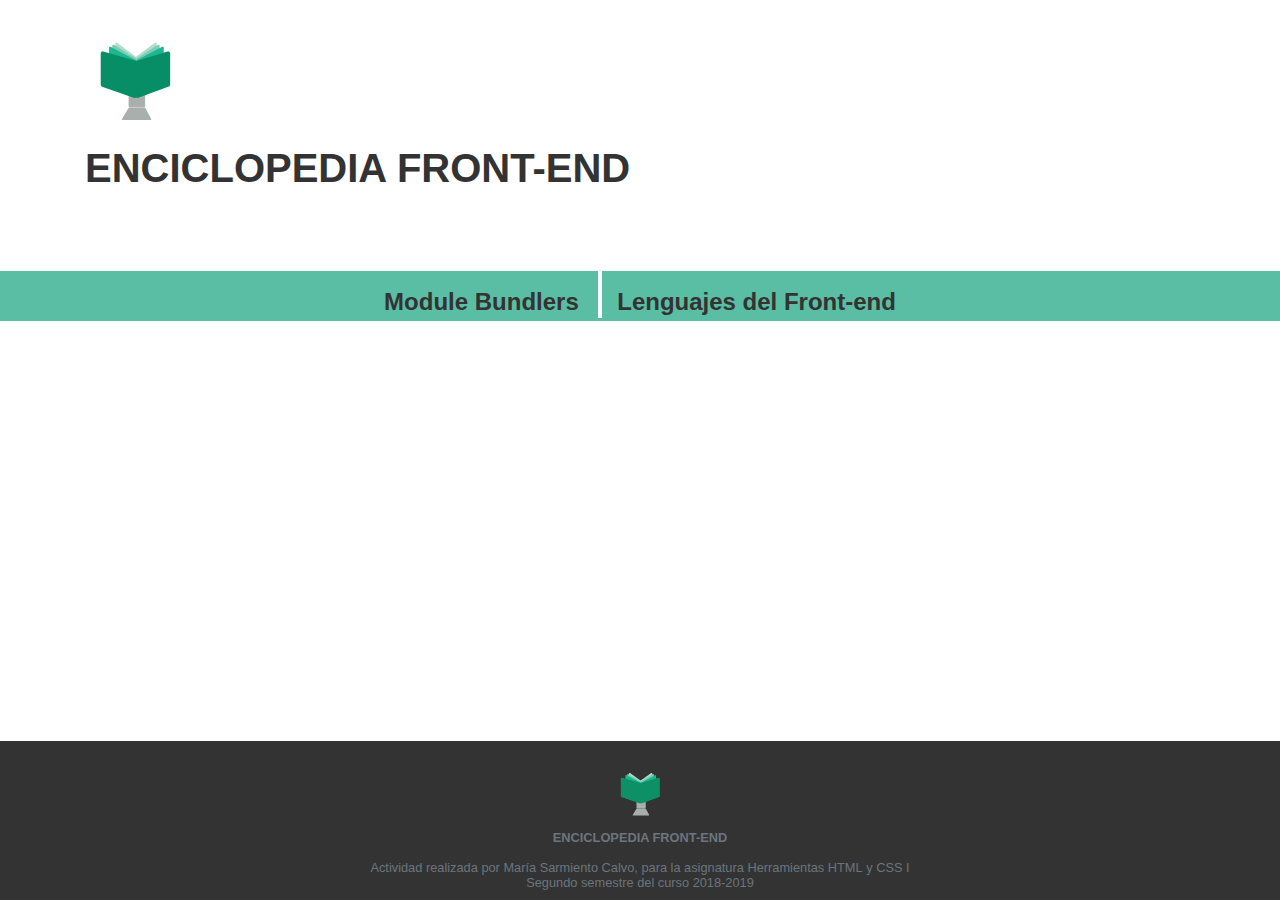
<file: index.html>
<!DOCTYPE html>
<html lang="es">
    <head>
        <title>Enciclopedia Front-End</title>
        <link rel="stylesheet" href="/style.e308ff8e.css">
        <script type="text/javascript" src="/ane2.e31bb0bc.js"></script>
        <link rel="apple-touch-icon" defer="" sizes="57x57" href="/apple-icon-57x57.e74c7d36.png">
        <link rel="apple-touch-icon" defer="" sizes="60x60" href="/apple-icon-60x60.1fe8aea1.png">
        <link rel="apple-touch-icon" defer="" sizes="72x72" href="/apple-icon-72x72.2a21f1a0.png">
        <link rel="apple-touch-icon" defer="" sizes="76x76" href="/apple-icon-76x76.eb9a5d22.png">
        <link rel="apple-touch-icon" defer="" sizes="114x114" href="/apple-icon-114x114.d1bde067.png">
        <link rel="apple-touch-icon" defer="" sizes="120x120" href="/apple-icon-120x120.6eb9aab0.png">
        <link rel="apple-touch-icon" defer="" sizes="144x144" href="/apple-icon-144x144.1402facc.png">
        <link rel="apple-touch-icon" defer="" sizes="152x152" href="/apple-icon-152x152.c8817259.png">
        <link rel="apple-touch-icon" defer="" sizes="180x180" href="/apple-icon-180x180.4ae5f755.png">
        <link rel="icon" type="image/png" defer="" sizes="192x192" href="/android-icon-192x192.7042f6b5.png">
        <link rel="icon" type="image/png" defer="" sizes="32x32" href="/favicon-32x32.f0ad3bea.png">
        <link rel="icon" type="image/png" defer="" sizes="96x96" href="/favicon-96x96.a07a0c67.png">
        <link rel="icon" type="image/png" defer="" sizes="16x16" href="/favicon-16x16.9a893991.png">
        <link rel="manifest" defer="" href="/images/favicons.ico/manifest.js">
        <meta name="msapplication-TileColor" content="#ffffff">
        <meta name="msapplication-TileImage" content="/ms-icon-144x144.556b8fff.png">
        <meta name="theme-color" content="#ffffff">
    <script src="/style.e308ff8e.js"></script><script src="/apple-icon-57x57.e74c7d36.js"></script><script src="/apple-icon-60x60.1fe8aea1.js"></script><script src="/apple-icon-72x72.2a21f1a0.js"></script><script src="/apple-icon-76x76.eb9a5d22.js"></script><script src="/apple-icon-114x114.d1bde067.js"></script><script src="/apple-icon-120x120.6eb9aab0.js"></script><script src="/apple-icon-144x144.1402facc.js"></script><script src="/apple-icon-152x152.c8817259.js"></script><script src="/apple-icon-180x180.4ae5f755.js"></script><script src="/android-icon-192x192.7042f6b5.js"></script><script src="/favicon-32x32.f0ad3bea.js"></script><script src="/favicon-96x96.a07a0c67.js"></script><script src="/favicon-16x16.9a893991.js"></script><script src="/ms-icon-144x144.556b8fff.js"></script></head>
    <body>
        <header>
            <div class="container">
                <!--<img class="logo" src="images/logo_enciclopedia-01.png" alt="Logotipo Enciclopedia Front-end" title="Logotipo Enciclopedia Front-end"/>-->
                <svg version="1.1" id="Layer_1" xmlns="http://www.w3.org/2000/svg" xmlns:xlink="http://www.w3.org/1999/xlink" x="0px" y="0px" width="100px" height="100px" viewBox="0 0 100 100" enable-background="new 0 0 100 100" xml:space="preserve">
                    <rect x="44.114" y="35.955" fill="#A8AFAC" stroke="#A8AFAC" stroke-linejoin="round" stroke-miterlimit="10" width="15.546" height="38.688"></rect>
                    <g>
                        <path fill="#AFDDCE" d="M49.973,57.982c-0.087,0-0.174-0.022-0.252-0.068l-18.76-10.925c-0.154-0.09-0.249-0.255-0.249-0.434
                            l0.111-34.912c0-0.188,0.106-0.36,0.274-0.444c0.071-0.037,0.149-0.054,0.226-0.054c0.104,0,0.208,0.032,0.294,0.096l18.649,13.594
                            c0.129,0.094,0.205,0.244,0.205,0.404v32.244c0,0.179-0.096,0.345-0.251,0.434C50.145,57.96,50.059,57.982,49.973,57.982z"></path>
                        <path fill="#AFDDCE" d="M31.324,11.645l18.649,13.594v32.244l-18.76-10.926L31.324,11.645 M31.324,10.645
                            c-0.154,0-0.309,0.036-0.452,0.108c-0.335,0.17-0.547,0.513-0.548,0.889l-0.111,34.912c-0.001,0.357,0.188,0.688,0.497,0.868
                            L49.47,58.347c0.155,0.091,0.329,0.136,0.503,0.136c0.172,0,0.344-0.044,0.498-0.133c0.311-0.179,0.502-0.509,0.502-0.867V25.239
                            c0-0.319-0.152-0.62-0.411-0.808L31.913,10.836C31.738,10.709,31.532,10.645,31.324,10.645L31.324,10.645z"></path>
                    </g>
                    <g>
                        <path fill="#AFDDCE" d="M51.963,57.982c-0.086,0-0.172-0.022-0.249-0.066c-0.155-0.089-0.251-0.255-0.251-0.434V25.239
                            c0-0.16,0.076-0.31,0.205-0.404L70.319,11.24c0.088-0.063,0.191-0.096,0.295-0.096c0.077,0,0.154,0.018,0.226,0.054
                            c0.168,0.084,0.273,0.256,0.274,0.444l0.106,34.912c0.001,0.178-0.094,0.344-0.248,0.434L52.215,57.914
                            C52.137,57.96,52.05,57.982,51.963,57.982z"></path>
                        <path fill="#AFDDCE" d="M70.614,11.645l0.106,34.912L51.963,57.482V25.239L70.614,11.645 M70.614,10.645
                            c-0.208,0-0.415,0.065-0.589,0.192L51.374,24.431c-0.259,0.188-0.411,0.489-0.411,0.808v32.244c0,0.358,0.191,0.688,0.502,0.867
                            c0.154,0.089,0.326,0.133,0.498,0.133c0.174,0,0.348-0.045,0.503-0.136l18.758-10.926c0.309-0.18,0.498-0.51,0.497-0.867
                            l-0.106-34.912c-0.001-0.376-0.213-0.719-0.548-0.889C70.924,10.68,70.769,10.645,70.614,10.645L70.614,10.645z"></path>
                    </g>
                    <g>
                        <path fill="#7CCBB4" d="M50.411,59.982c-0.075,0-0.151-0.017-0.221-0.052L27.981,49.007c-0.171-0.084-0.28-0.259-0.279-0.451
                            l0.133-34.914c0-0.181,0.099-0.347,0.257-0.435c0.076-0.042,0.16-0.063,0.243-0.063c0.091,0,0.182,0.025,0.262,0.074l22.076,13.594
                            c0.148,0.091,0.238,0.252,0.238,0.426v32.244c0,0.173-0.089,0.333-0.235,0.425C50.595,59.957,50.503,59.982,50.411,59.982z"></path>
                        <path fill="#7CCBB4" d="M28.335,13.645l22.076,13.594v32.244L28.202,48.559L28.335,13.645 M28.335,12.645
                            c-0.167,0-0.334,0.042-0.486,0.126c-0.316,0.176-0.513,0.509-0.514,0.87l-0.133,34.914c-0.001,0.383,0.215,0.732,0.559,0.901
                            L49.97,60.38c0.14,0.068,0.291,0.103,0.441,0.103c0.184,0,0.367-0.051,0.528-0.151c0.293-0.183,0.472-0.503,0.472-0.849V27.239
                            c0-0.347-0.18-0.669-0.476-0.852L28.859,12.793C28.699,12.694,28.517,12.645,28.335,12.645L28.335,12.645z"></path>
                    </g>
                    <g>
                        <path fill="#7CCBB4" d="M52.179,59.982c-0.091,0-0.182-0.024-0.262-0.074c-0.148-0.091-0.238-0.252-0.238-0.426V27.239
                            c0-0.171,0.088-0.331,0.232-0.422l21.408-13.594c0.081-0.052,0.174-0.078,0.268-0.078c0.082,0,0.165,0.021,0.24,0.062
                            c0.159,0.087,0.259,0.254,0.26,0.437l0.126,34.914c0.001,0.189-0.105,0.362-0.273,0.448L52.405,59.929
                            C52.334,59.965,52.256,59.982,52.179,59.982z"></path>
                        <path fill="#7CCBB4" d="M73.587,13.645l0.126,34.914L52.179,59.482V27.239L73.587,13.645 M73.587,12.645
                            c-0.187,0-0.373,0.052-0.536,0.156L51.643,26.395c-0.289,0.184-0.464,0.502-0.464,0.844v32.244c0,0.348,0.181,0.67,0.477,0.853
                            c0.16,0.098,0.342,0.147,0.523,0.147c0.155,0,0.31-0.036,0.452-0.108L74.165,49.45c0.337-0.171,0.549-0.517,0.548-0.895
                            l-0.126-34.914c-0.001-0.364-0.2-0.699-0.52-0.874C73.917,12.685,73.752,12.645,73.587,12.645L73.587,12.645z"></path>
                    </g>
                    <g>
                        <path fill="#1BB792" d="M50.411,61.982c-0.066,0-0.133-0.014-0.196-0.04L24.593,51.018c-0.185-0.079-0.305-0.261-0.304-0.461
                            l0.153-34.913c0.001-0.175,0.093-0.337,0.244-0.427c0.079-0.047,0.167-0.071,0.256-0.071c0.081,0,0.162,0.02,0.235,0.059
                            l25.469,13.593c0.163,0.087,0.265,0.256,0.265,0.441v32.244c0,0.168-0.084,0.324-0.225,0.417
                            C50.604,61.954,50.508,61.982,50.411,61.982z"></path>
                        <path fill="#1BB792" d="M24.942,15.646l25.469,13.593v32.244L24.79,50.558L24.942,15.646 M24.942,14.646
                            c-0.178,0-0.355,0.047-0.513,0.141c-0.301,0.18-0.486,0.504-0.487,0.854L23.79,50.554c-0.002,0.402,0.238,0.767,0.608,0.925
                            l25.621,10.924c0.126,0.054,0.26,0.08,0.393,0.08c0.193,0,0.385-0.056,0.552-0.166c0.279-0.185,0.448-0.498,0.448-0.834V29.239
                            c0-0.369-0.203-0.708-0.529-0.882L25.413,14.763C25.266,14.685,25.104,14.646,24.942,14.646L24.942,14.646z"></path>
                    </g>
                    <g>
                        <path fill="#1BB792" d="M52.179,61.982c-0.097,0-0.192-0.028-0.275-0.083c-0.141-0.093-0.225-0.249-0.225-0.417V29.239
                            c0-0.185,0.102-0.354,0.265-0.441l25.499-13.593c0.074-0.039,0.154-0.059,0.235-0.059c0.089,0,0.178,0.023,0.257,0.071
                            c0.15,0.09,0.242,0.252,0.243,0.427l0.152,34.913c0.001,0.201-0.119,0.383-0.304,0.461L52.375,61.942
                            C52.312,61.969,52.245,61.982,52.179,61.982z"></path>
                        <path fill="#1BB792" d="M77.678,15.646l0.152,34.913L52.179,61.482V29.239L77.678,15.646 M77.678,14.646
                            c-0.161,0-0.323,0.039-0.471,0.118L51.708,28.356c-0.325,0.174-0.529,0.513-0.529,0.882v32.244c0,0.336,0.169,0.649,0.448,0.834
                            c0.166,0.11,0.358,0.166,0.552,0.166c0.133,0,0.266-0.026,0.392-0.08l25.651-10.924c0.37-0.158,0.61-0.522,0.608-0.925
                            l-0.152-34.913c-0.002-0.351-0.187-0.674-0.487-0.854C78.033,14.693,77.855,14.646,77.678,14.646L77.678,14.646z"></path>
                    </g>
                    <g>
                        <path fill="#088E66" d="M49.973,64.989c-0.11,0-0.222-0.019-0.329-0.056L17.387,53.682c-0.401-0.141-0.67-0.519-0.67-0.944v-31.29
                            c0-0.314,0.148-0.61,0.399-0.799c0.175-0.132,0.387-0.201,0.601-0.201c0.093,0,0.187,0.013,0.278,0.04l32.257,9.333
                            c0.428,0.124,0.722,0.515,0.722,0.96v33.209c0,0.324-0.157,0.628-0.421,0.815C50.38,64.927,50.178,64.989,49.973,64.989z"></path>
                        <path fill="#088E66" d="M17.716,21.448l32.256,9.333v33.209L17.716,52.737V21.448 M17.716,19.448c-0.429,0-0.851,0.138-1.202,0.401
                            c-0.502,0.378-0.798,0.97-0.798,1.599v31.29c0,0.851,0.538,1.608,1.341,1.889l32.256,11.252c0.215,0.074,0.438,0.111,0.659,0.111
                            c0.409,0,0.815-0.126,1.158-0.369c0.528-0.375,0.842-0.983,0.842-1.631V30.78c0-0.891-0.589-1.674-1.444-1.921l-32.256-9.333
                            C18.089,19.474,17.902,19.448,17.716,19.448L17.716,19.448z"></path>
                    </g>
                    <g>
                        <path fill="#088E66" d="M52.673,64.989c-0.202,0-0.401-0.061-0.571-0.18c-0.269-0.187-0.429-0.493-0.429-0.82V30.78
                            c0-0.439,0.287-0.828,0.707-0.956l30.473-9.333c0.096-0.029,0.195-0.044,0.293-0.044c0.212,0,0.421,0.067,0.595,0.196
                            c0.255,0.189,0.405,0.487,0.405,0.804v31.29c0,0.419-0.261,0.793-0.653,0.938L53.02,64.928
                            C52.907,64.969,52.79,64.989,52.673,64.989z"></path>
                        <path fill="#088E66" d="M83.146,21.448v31.29L52.673,63.989V30.78L83.146,21.448 M83.146,19.448c-0.196,0-0.394,0.029-0.586,0.088
                            l-30.473,9.333c-0.84,0.257-1.414,1.033-1.414,1.912v33.209c0,0.654,0.32,1.267,0.856,1.641c0.34,0.237,0.74,0.359,1.144,0.359
                            c0.233,0,0.468-0.041,0.692-0.124l30.473-11.252c0.786-0.29,1.308-1.039,1.308-1.876v-31.29c0-0.634-0.301-1.231-0.811-1.608
                            C83.986,19.582,83.568,19.448,83.146,19.448L83.146,19.448z"></path>
                    </g>
                    <polygon fill="#A8AFAC" stroke="#A8AFAC" stroke-linejoin="round" stroke-miterlimit="10" points="65.922,87.5 37.245,87.5 
                        44.062,75.895 59.814,75.895 "></polygon>
                </svg>
                <h1>ENCICLOPEDIA FRONT-END</h1>
            </div>
        </header>
        <nav class="main_nav">
            <ul>
                <li><a href="/modules_bundlers.html">Module Bundlers</a></li>
                <li class="li_right"><a href="/fe_languages.html" onclick="alert('¿Qué lenguajes Front-End descubriremos?');">Lenguajes del Front-end</a></li>
            </ul>
        </nav>
        <main class="main">
            <section>

            </section>
        </main>
        <footer>
            <div class="container">
                <img class="logo" src="/logo_enciclopedia-01.3b870dcb.png" alt="Logotipo Enciclopedia Front-end" title="Logotipo Enciclopedia Front-end">
                <span><p>ENCICLOPEDIA FRONT-END</p></span>
                <p>Actividad realizada por Mar&iacute;a Sarmiento Calvo, para la asignatura Herramientas <abbr title="HyperText Markup Language" lang="en">HTML</abbr> y <abbr title="Cascading Style Sheets" lang="en">CSS</abbr> I</p>
                <p>Segundo semestre del curso 2018-2019</p>
            </div>
        </footer>
        
        
    </body>
</html>
</file>
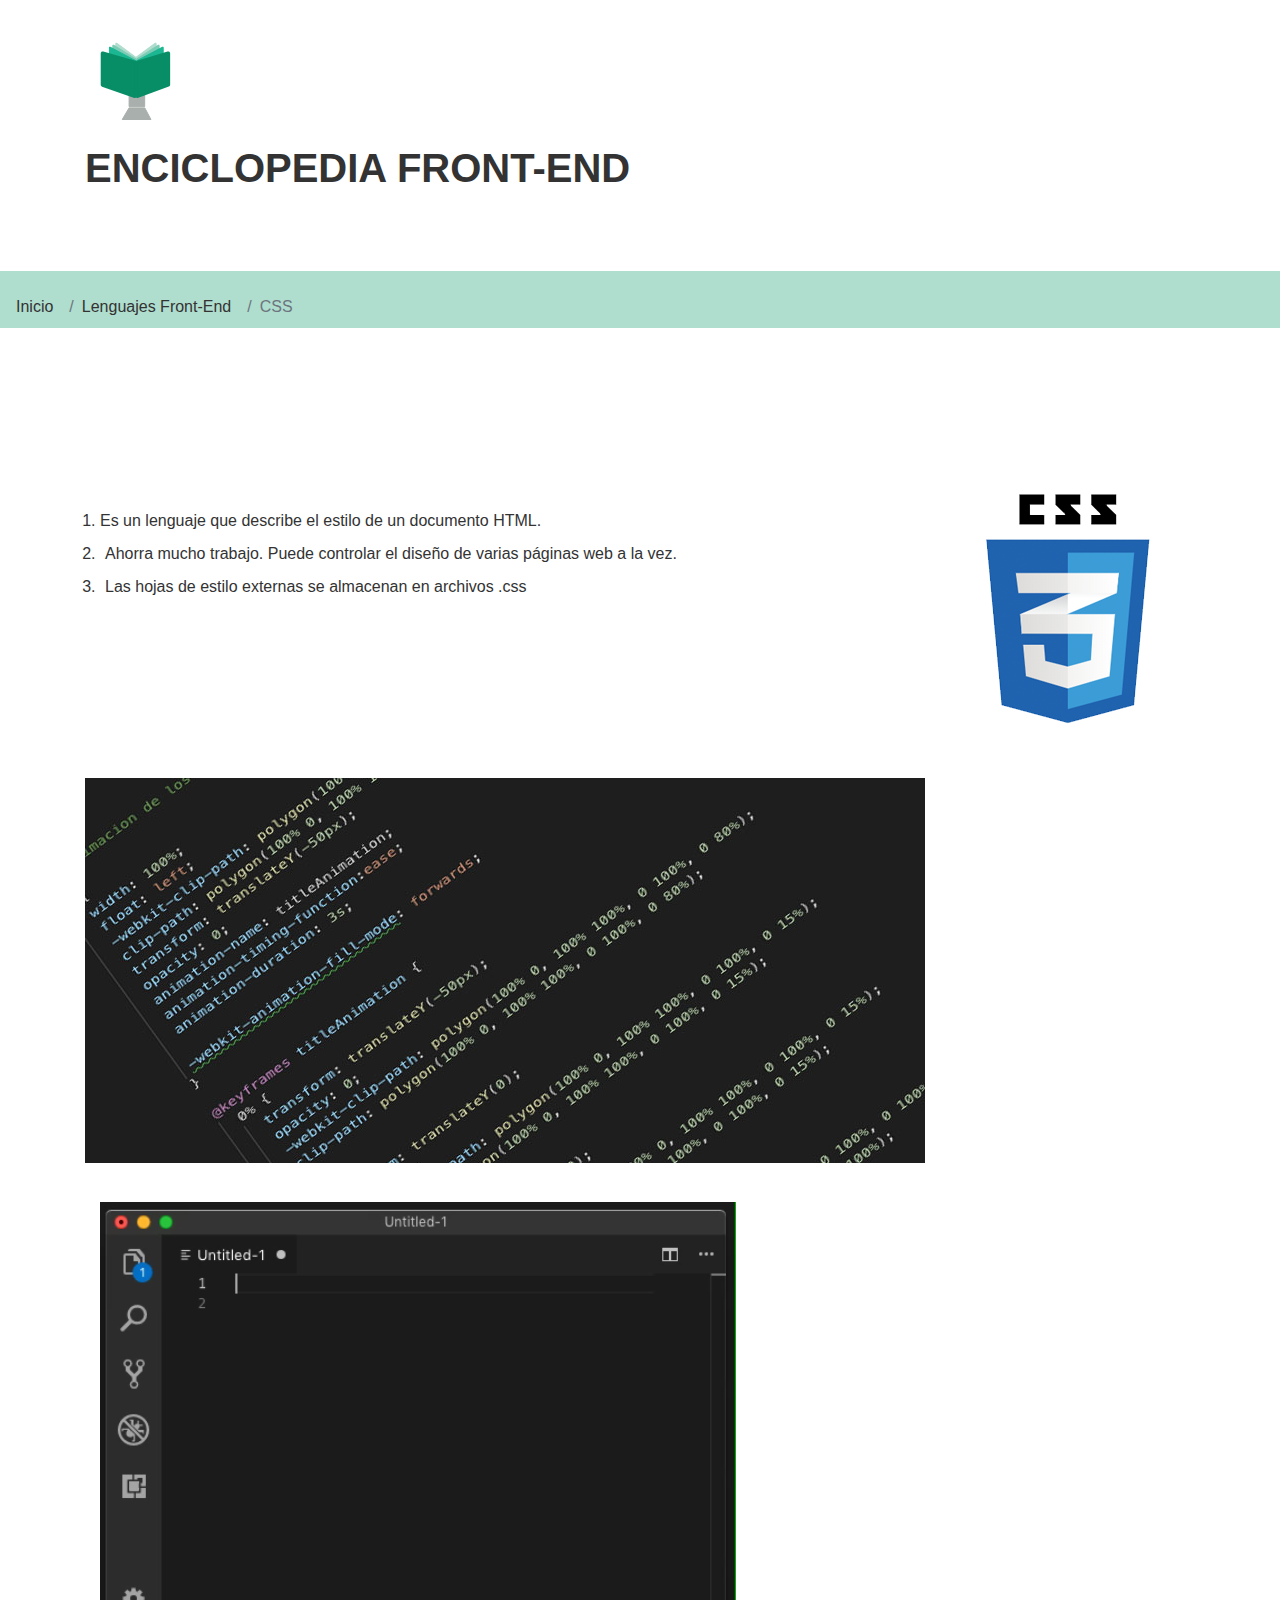
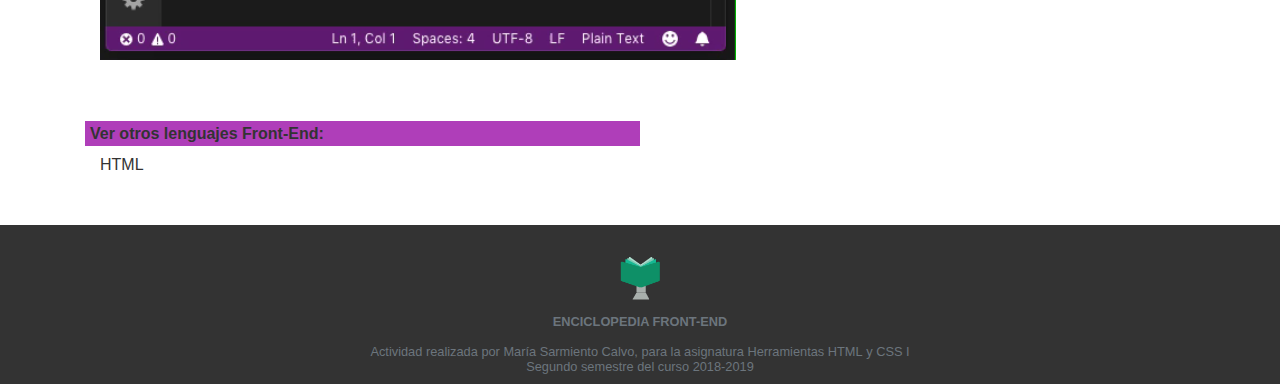
<file: cssFELanguage.html>
<!DOCTYPE html>
<html lang="es">
<head>
    <meta charset="UTF-8">
    <meta name="viewport" content="width=device-width, initial-scale=1.0">
    <meta http-equiv="X-UA-Compatible" content="ie=edge">
    <title>CSS Front-End Language</title>
    <link rel="stylesheet" href="/style.e308ff8e.css">
    <link rel="apple-touch-icon" sizes="57x57" href="/apple-icon-57x57.e74c7d36.png">
    <link rel="apple-touch-icon" sizes="60x60" href="/apple-icon-60x60.1fe8aea1.png">
    <link rel="apple-touch-icon" sizes="72x72" href="/apple-icon-72x72.2a21f1a0.png">
    <link rel="apple-touch-icon" sizes="76x76" href="/apple-icon-76x76.eb9a5d22.png">
    <link rel="apple-touch-icon" sizes="114x114" href="/apple-icon-114x114.d1bde067.png">
    <link rel="apple-touch-icon" sizes="120x120" href="/apple-icon-120x120.6eb9aab0.png">
    <link rel="apple-touch-icon" sizes="144x144" href="/apple-icon-144x144.1402facc.png">
    <link rel="apple-touch-icon" sizes="152x152" href="/apple-icon-152x152.c8817259.png">
    <link rel="apple-touch-icon" sizes="180x180" href="/apple-icon-180x180.4ae5f755.png">
    <link rel="icon" type="image/png" sizes="192x192" href="/android-icon-192x192.7042f6b5.png">
    <link rel="icon" type="image/png" sizes="32x32" href="/favicon-32x32.f0ad3bea.png">
    <link rel="icon" type="image/png" sizes="96x96" href="/favicon-96x96.a07a0c67.png">
    <link rel="icon" type="image/png" sizes="16x16" href="/favicon-16x16.9a893991.png">
    <link rel="manifest" href="/images/favicons.ico/manifest.js">
    <meta name="msapplication-TileColor" content="#ffffff">
    <meta name="msapplication-TileImage" content="/ms-icon-144x144.556b8fff.png">
    <meta name="theme-color" content="#ffffff">
<script src="/css_img.338ab8e2.js"></script><script src="/css_medium.61b93b82.js"></script><script src="/css_small.3ac26d25.js"></script></head>
<body>
    <header>
        <div class="container">
            <img class="logo" src="/logo_enciclopedia.50438dca.svg" alt="Logotipo Enciclopedia Front-end" title="Logotipo Enciclopedia Front-end">
            <h1>ENCICLOPEDIA FRONT-END</h1>
        </div>
    </header>
    <main class="main">
        <section>
            <nav aria-label="breadcrumb">
                <ol class="breadcrumb">
                    <li class="breadcrumb-item"><a href="/index.html">Inicio</a></li>
                    <li class="breadcrumb-item"><a href="/fe_languages.html">Lenguajes Front-End</a></li>
                    <li class="breadcrumb-item active" aria-current="page"><abbr title="Cascading Style Sheets">CSS</abbr></li>
                </ol>
            </nav>
        </section>
        <section class="fe_lang">
            <article>
                <div class="container">
                    <h2><abbr title="Cascading Style Sheets">CSS</abbr></h2>
                    <div class="container-details">
                        <div class="floatLeft">
                            <ol>
                                <li>Es un lenguaje que describe el estilo de un documento <abbr title="Hypertext Markup Language">HTML</abbr>.</li>
                                <li>Ahorra mucho trabajo. Puede controlar el diseño de varias p&aacute;ginas web a la vez.</li>
                                <li>Las hojas de estilo externas se almacenan en archivos .css</li>
                            </ol>
                        </div>
                        <div class="floatRight">
                            <img src="/css_img.338ab8e2.png" alt="logo CSS" title="logo CSS">
                        </div>
                    </div>
                </div>
            </article>
        </section>
        <section class="fe_lang">
            <article>
                <div class="container">
                    <div class="container-details">
                        <div>
                            <picture>
                                <source media="(min-width: 800px)" srcset="/css_medium.61b93b82.jpg">
                                <source media="(max-width: 600px)" srcset="/css_small.3ac26d25.jpg">
                                <img src="/css_small.3ac26d25.jpg" alt="parcel">
                            </picture>
                        </div>
                        <div class="floatLeft">
                            <video autoplay="" loop="" muted="">
                                <source src="/css_anim.857bcbb5.mov">
                            </video>
                        </div>
                    </div>
                </div>
            </article>
        </section>
        <section class="fe_lang">
            <article>
                <div class="container">
                    <div class="container-details">
                        <div class="others">
                            <h4>Ver otros lenguajes Front-End:</h4>
                            <ul>					 
                                <li><a href="/htmlFELanguage.html"><abbr title="Hypertext Markup Language">HTML</abbr></a></li>
                            </ul>
                        </div>
                    </div>
                </div>
            </article>
        </section>
    </main>
    <footer>
        <div class="container">
            <img class="logo" src="/logo_enciclopedia-01.3b870dcb.png" alt="Logotipo Enciclopedia Front-end" title="Logotipo Enciclopedia Front-end">
            <span><p>ENCICLOPEDIA FRONT-END</p></span>
            <p>Actividad realizada por Mar&iacute;a Sarmiento Calvo, para la asignatura Herramientas <abbr title="HyperText Markup Language" lang="en">HTML</abbr> y <abbr title="Cascading Style Sheets" lang="en">CSS</abbr> I</p>
            <p>Segundo semestre del curso 2018-2019</p>
        </div>
    </footer>
</body>
</html>
</file>
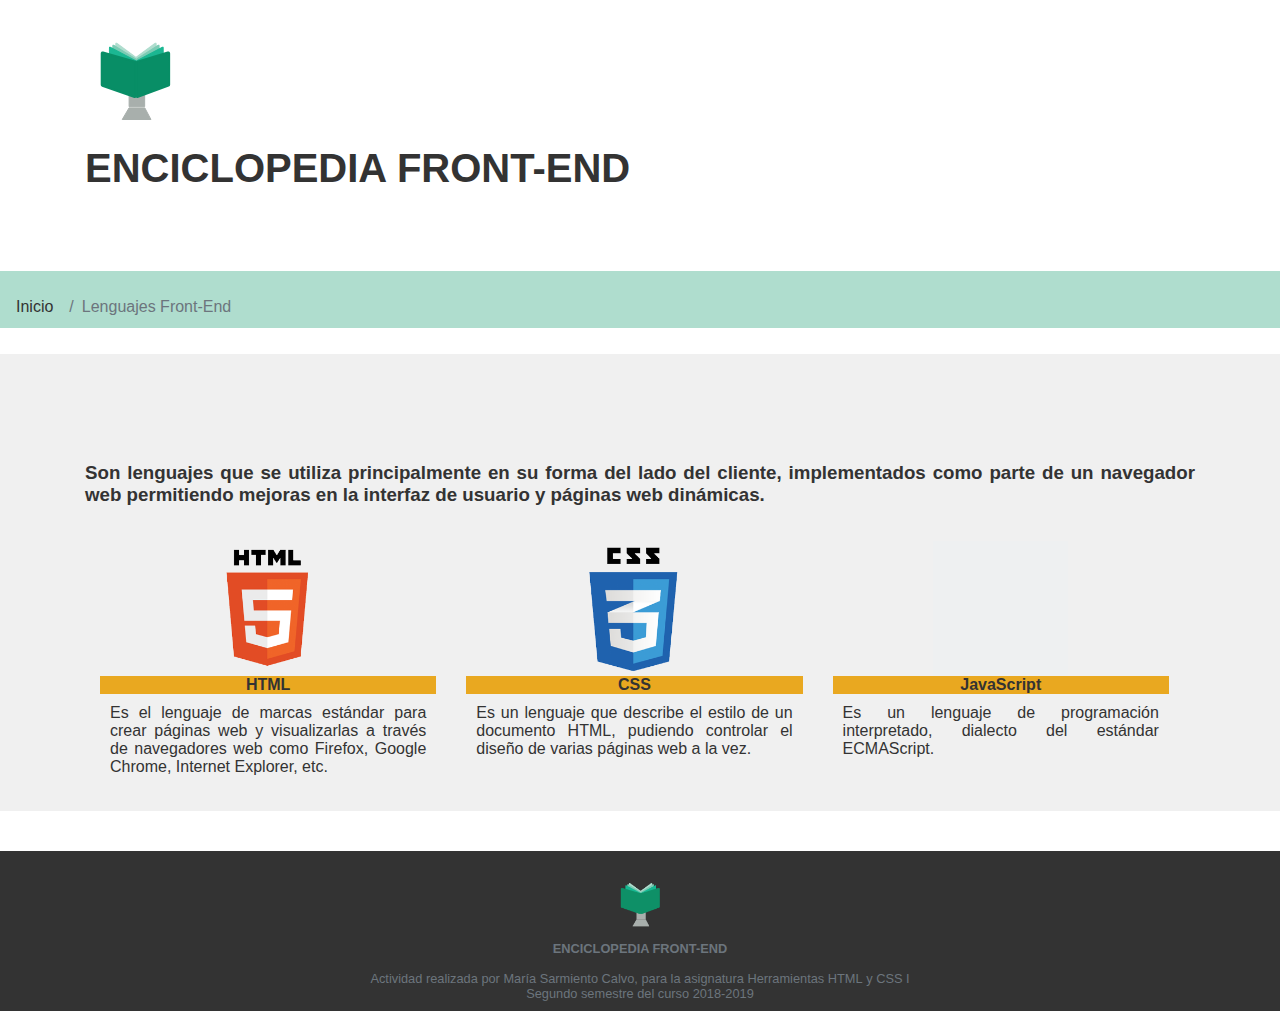
<file: fe_languages.html>
<!DOCTYPE html>
<html lang="es">
<head>
    <meta charset="UTF-8">
    <meta name="viewport" content="width=device-width, initial-scale=1.0">
    <meta http-equiv="X-UA-Compatible" content="ie=edge">
    <title>Front-end Languages</title>
    <link rel="stylesheet" href="/style.e308ff8e.css">
    <link rel="apple-touch-icon" sizes="57x57" href="/apple-icon-57x57.e74c7d36.png">
    <link rel="apple-touch-icon" sizes="60x60" href="/apple-icon-60x60.1fe8aea1.png">
    <link rel="apple-touch-icon" sizes="72x72" href="/apple-icon-72x72.2a21f1a0.png">
    <link rel="apple-touch-icon" sizes="76x76" href="/apple-icon-76x76.eb9a5d22.png">
    <link rel="apple-touch-icon" sizes="114x114" href="/apple-icon-114x114.d1bde067.png">
    <link rel="apple-touch-icon" sizes="120x120" href="/apple-icon-120x120.6eb9aab0.png">
    <link rel="apple-touch-icon" sizes="144x144" href="/apple-icon-144x144.1402facc.png">
    <link rel="apple-touch-icon" sizes="152x152" href="/apple-icon-152x152.c8817259.png">
    <link rel="apple-touch-icon" sizes="180x180" href="/apple-icon-180x180.4ae5f755.png">
    <link rel="icon" type="image/png" sizes="192x192" href="/android-icon-192x192.7042f6b5.png">
    <link rel="icon" type="image/png" sizes="32x32" href="/favicon-32x32.f0ad3bea.png">
    <link rel="icon" type="image/png" sizes="96x96" href="/favicon-96x96.a07a0c67.png">
    <link rel="icon" type="image/png" sizes="16x16" href="/favicon-16x16.9a893991.png">
    <link rel="manifest" href="/images/favicons.ico/manifest.js">
    <meta name="msapplication-TileColor" content="#ffffff">
    <meta name="msapplication-TileImage" content="/ms-icon-144x144.556b8fff.png">
    <meta name="theme-color" content="#ffffff">
<script src="/vacia_img.521be3f0.js"></script></head>
<body>
    <header>
        <div class="container">
            <img class="logo" src="/logo_enciclopedia.50438dca.svg" alt="Logotipo Enciclopedia Front-end" title="Logotipo Enciclopedia Front-end">
            <h1>ENCICLOPEDIA FRONT-END</h1>
        </div>
    </header>
    <main class="main">
        <section>
            <nav aria-label="breadcrumb">
                <ol class="breadcrumb">
                    <li class="breadcrumb-item"><a href="/index.html">Inicio</a></li>
                    <li class="breadcrumb-item active" aria-current="page">Lenguajes Front-End</li>
                </ol>
            </nav>
        </section>
        <section class="fe">
            <div class="container">
                <h2>Front-end Languages</h2>
                <h3>Son lenguajes que se utiliza principalmente en su forma del lado del cliente, implementados como parte de un navegador web permitiendo mejoras en la interfaz de usuario y p&aacute;ginas web din&aacute;micas.</h3>
                <div class="container-details">
                    <div class="floatLeft">
                        <a href="/htmlFELanguage.html"><img src="/html_img.2fe0a3a3.png" alt="imagen de código HTML" title="imagen de código HTML"></a>
                        <h4><a href="/htmlFELanguage.html">HTML</a></h4>
                        <p>Es el lenguaje de marcas est&aacute;ndar para crear p&aacute;ginas web y visualizarlas a través de navegadores web como Firefox, Google Chrome, Internet Explorer, etc.</p>
                    </div>
                    <div class="floatLeft">
                        <a href="/cssFELanguage.html"><img src="/css_img.338ab8e2.png" alt="imagen de código CSS" title="imagen de código CSS"></a>
                        <h4><a href="/cssFELanguage.html">CSS</a></h4>
                        <p>Es un lenguaje que describe el estilo de un documento <abbr title="Hypertext Markup Language">HTML</abbr>, pudiendo controlar el diseño de varias p&aacute;ginas web a la vez.</p>
                    </div>
                    <div class="floatLeft">
                        <img src="/vacia_img.521be3f0.jpg" alt="imagen de código CSS" title="imagen de código CSS">
                        <h4>JavaScript</h4>
                        <p>Es un lenguaje de programaci&oacute;n interpretado, dialecto del estándar ECMAScript.</p>
                    </div>
                    </div>
                </div>
            
        </section>
    </main>
    <footer>
        <div class="container">
            <img class="logo" src="/logo_enciclopedia-01.3b870dcb.png" alt="Logotipo Enciclopedia Front-end" title="Logotipo Enciclopedia Front-end">
            <span><p>ENCICLOPEDIA FRONT-END</p></span>
            <p>Actividad realizada por Mar&iacute;a Sarmiento Calvo, para la asignatura Herramientas <abbr title="HyperText Markup Language" lang="en">HTML</abbr> y <abbr title="Cascading Style Sheets" lang="en">CSS</abbr> I</p>
            <p>Segundo semestre del curso 2018-2019</p>
        </div>
    </footer>
</body>
</html>
</file>
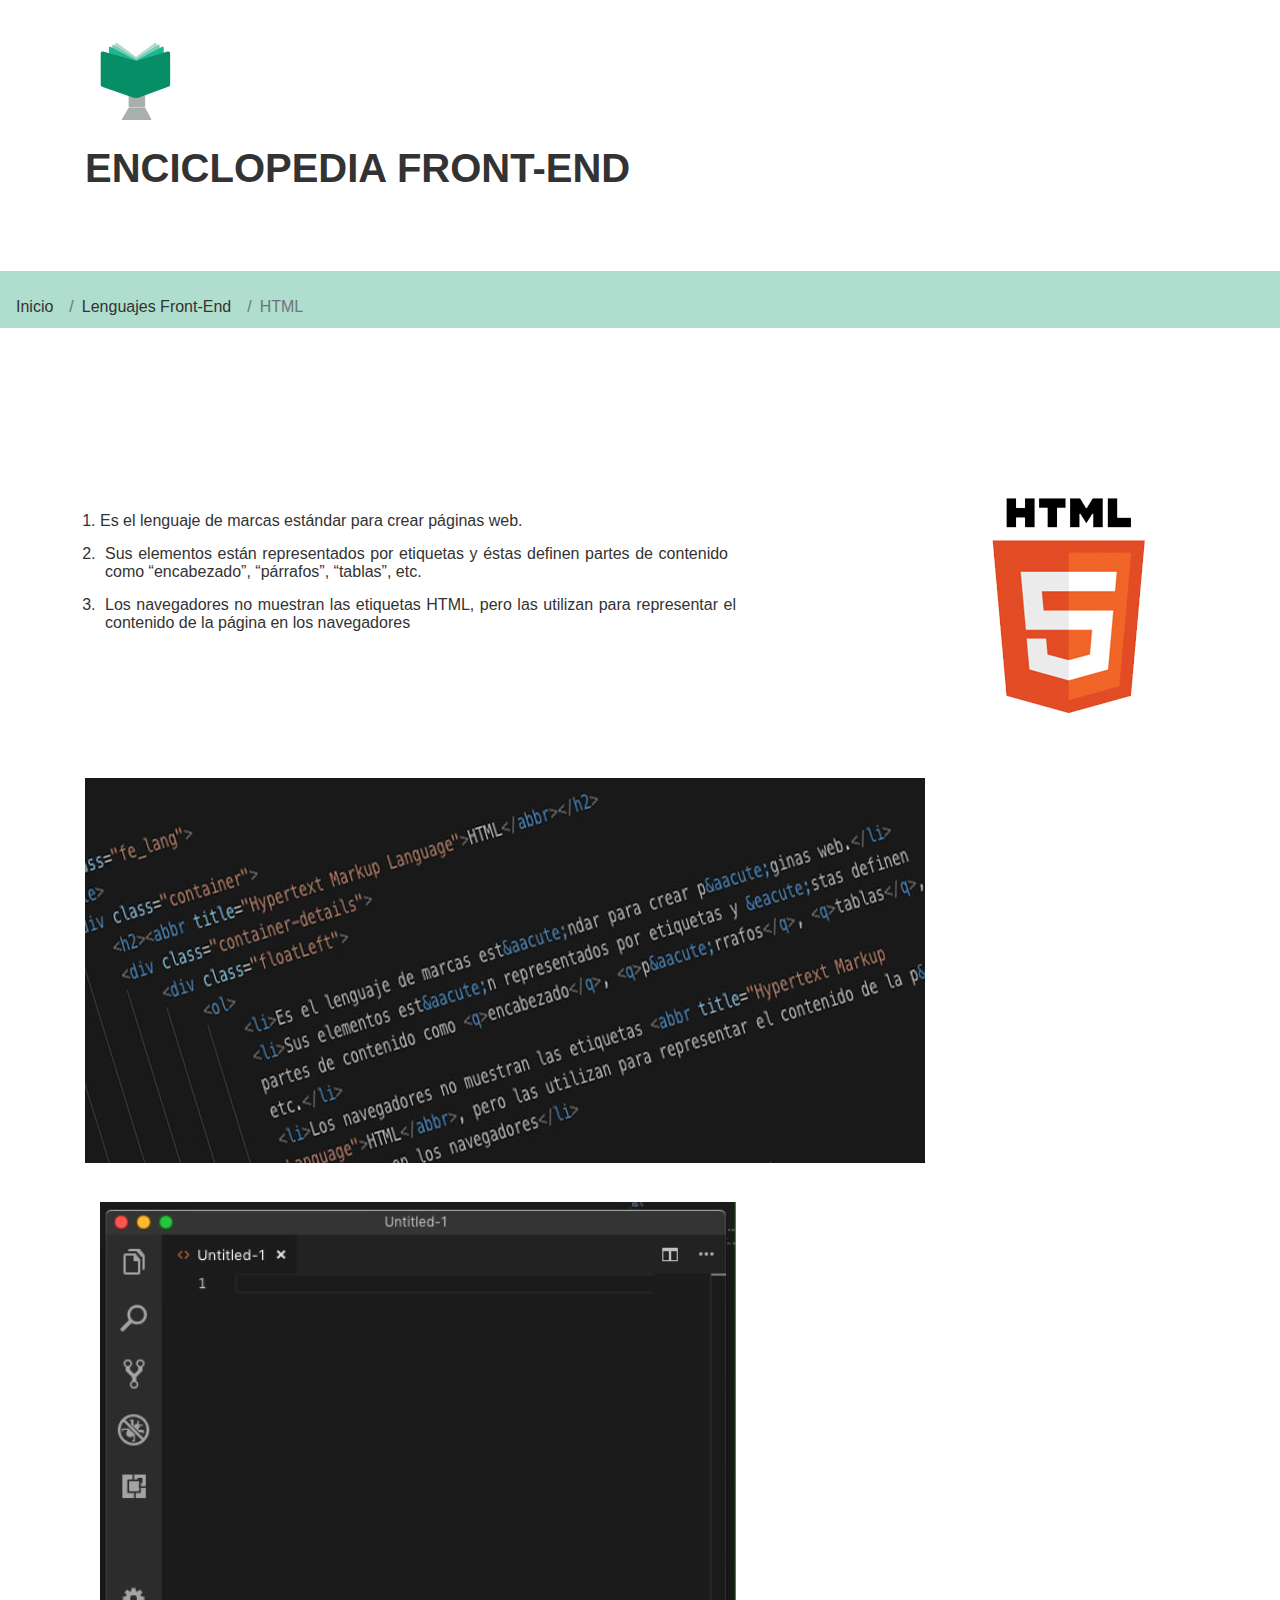
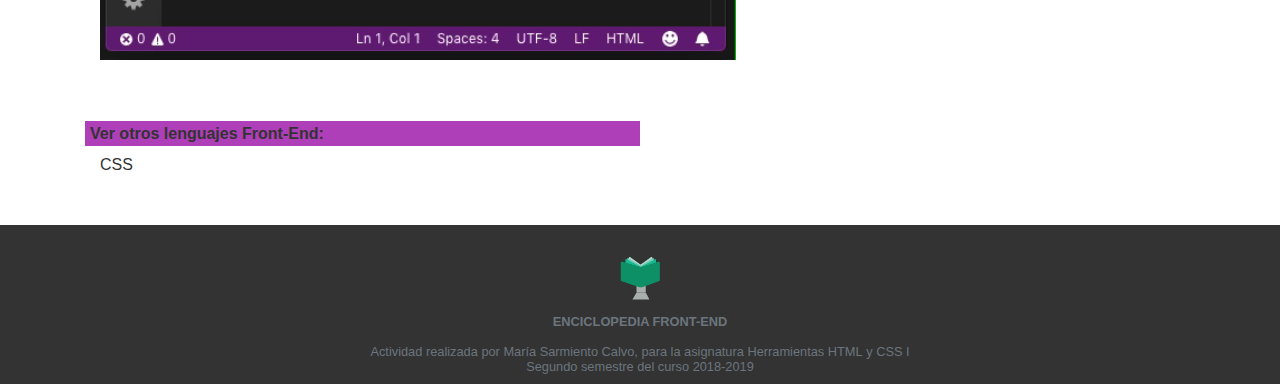
<file: htmlFELanguage.html>
<!DOCTYPE html>
<html lang="es">
<head>
    <meta charset="UTF-8">
    <meta name="viewport" content="width=device-width, initial-scale=1.0">
    <meta http-equiv="X-UA-Compatible" content="ie=edge">
    <title>HTML Front-End Language</title>
    <link rel="stylesheet" href="/style.e308ff8e.css">
    <link rel="apple-touch-icon" sizes="57x57" href="/apple-icon-57x57.e74c7d36.png">
    <link rel="apple-touch-icon" sizes="60x60" href="/apple-icon-60x60.1fe8aea1.png">
    <link rel="apple-touch-icon" sizes="72x72" href="/apple-icon-72x72.2a21f1a0.png">
    <link rel="apple-touch-icon" sizes="76x76" href="/apple-icon-76x76.eb9a5d22.png">
    <link rel="apple-touch-icon" sizes="114x114" href="/apple-icon-114x114.d1bde067.png">
    <link rel="apple-touch-icon" sizes="120x120" href="/apple-icon-120x120.6eb9aab0.png">
    <link rel="apple-touch-icon" sizes="144x144" href="/apple-icon-144x144.1402facc.png">
    <link rel="apple-touch-icon" sizes="152x152" href="/apple-icon-152x152.c8817259.png">
    <link rel="apple-touch-icon" sizes="180x180" href="/apple-icon-180x180.4ae5f755.png">
    <link rel="icon" type="image/png" sizes="192x192" href="/android-icon-192x192.7042f6b5.png">
    <link rel="icon" type="image/png" sizes="32x32" href="/favicon-32x32.f0ad3bea.png">
    <link rel="icon" type="image/png" sizes="96x96" href="/favicon-96x96.a07a0c67.png">
    <link rel="icon" type="image/png" sizes="16x16" href="/favicon-16x16.9a893991.png">
    <link rel="manifest" href="/images/favicons.ico/manifest.js">
    <meta name="msapplication-TileColor" content="#ffffff">
    <meta name="msapplication-TileImage" content="/ms-icon-144x144.556b8fff.png">
    <meta name="theme-color" content="#ffffff">
<script src="/html_img.2fe0a3a3.js"></script><script src="/html_medium.2698a4ad.js"></script><script src="/html_small.4d6503f3.js"></script></head>
<body>
    <header>
        <div class="container">
            <img class="logo" src="/logo_enciclopedia.50438dca.svg" alt="Logotipo Enciclopedia Front-end" title="Logotipo Enciclopedia Front-end">
            <h1>ENCICLOPEDIA FRONT-END</h1>
        </div>
    </header>
    <main class="main">
        <section>
            <nav aria-label="breadcrumb">
                <ol class="breadcrumb">
                    <li class="breadcrumb-item"><a href="/index.html">Inicio</a></li>
                    <li class="breadcrumb-item"><a href="/fe_languages.html">Lenguajes Front-End</a></li>
                    <li class="breadcrumb-item active" aria-current="page"><abbr title="Hypertext Markup Language">HTML</abbr></li>
                </ol>
            </nav>
        </section>
        <section class="fe_lang">
            <article>
                <div class="container">
                    <h2><abbr title="Hypertext Markup Language">HTML</abbr></h2>
                    <div class="container-details">
                        <div class="floatLeft">
                            <ol>
                                <li>Es el lenguaje de marcas est&aacute;ndar para crear p&aacute;ginas web.</li>
                                <li>Sus elementos est&aacute;n representados por etiquetas y &eacute;stas definen partes de contenido como <q>encabezado</q>, <q>p&aacute;rrafos</q>, <q>tablas</q>, etc.</li>
                                <li>Los navegadores no muestran las etiquetas <abbr title="Hypertext Markup Language">HTML</abbr>, pero las utilizan para representar el contenido de la p&aacute;gina en los navegadores</li>
                            </ol>
                        </div>
                        <div class="floatRight">
                            <img src="/html_img.2fe0a3a3.png" alt="logo HTML 5">
                        </div>
                    </div>
                </div>
            </article>
        </section>
        <section class="fe_lang">
            <article>
                <div class="container">
                    <div class="container-details">
                        <div>
                            <picture>
                                <source media="(min-width: 800px)" srcset="/html_medium.2698a4ad.jpg">
                                <source media="(max-width: 600px)" srcset="/html_small.4d6503f3.jpg">
                                <img src="/html_small.4d6503f3.jpg" alt="parcel">
                            </picture>
                        </div>
                        <div class="floatLeft">
                            <video autoplay="" loop="" muted="">
                                <source src="/html_anim.8315d81d.mov">
                            </video>
                        </div>
                    </div>
                </div>
            </article>
        </section>
        <section class="fe_lang">
            <article>
                <div class="container">
                    <div class="container-details">
                        <div class="others">
                            <h4>Ver otros lenguajes Front-End:</h4>
                            <ul>					 
                                <li><a href="/cssFELanguage.html"><abbr title="Cascading Style Sheets">CSS</abbr></a></li>
                            </ul>
                        </div>
                    </div>
                </div>
            </article>
        </section>
    </main>
    <footer>
        <div class="container">
            <img class="logo" src="/logo_enciclopedia-01.3b870dcb.png" alt="Logotipo Enciclopedia Front-end" title="Logotipo Enciclopedia Front-end">
            <span><p>ENCICLOPEDIA FRONT-END</p></span>
            <p>Actividad realizada por Mar&iacute;a Sarmiento Calvo, para la asignatura Herramientas <abbr title="HyperText Markup Language" lang="en">HTML</abbr> y <abbr title="Cascading Style Sheets" lang="en">CSS</abbr> I</p>
            <p>Segundo semestre del curso 2018-2019</p>
        </div>
    </footer>
</body>
</html>
</file>
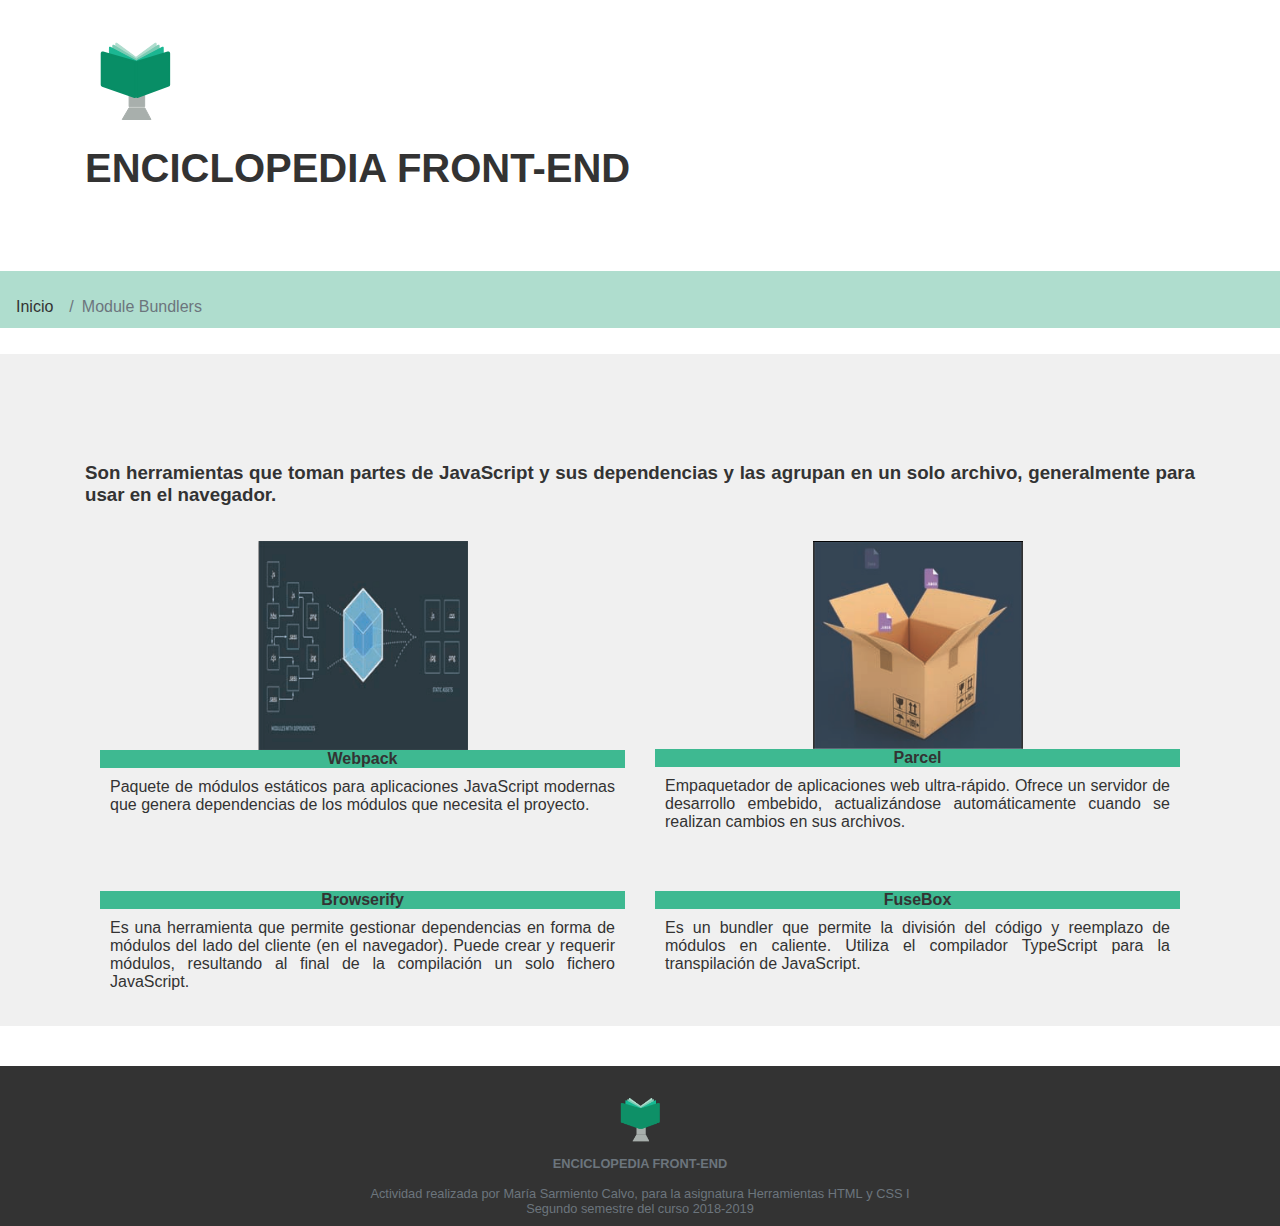
<file: modules_bundlers.html>
<!DOCTYPE html>
<html lang="es">
<head>
    <meta charset="UTF-8">
    <meta name="viewport" content="width=device-width, initial-scale=1.0">
    <meta http-equiv="X-UA-Compatible" content="ie=edge">
    <title>Modules Bundlerst</title>
    <link rel="stylesheet" href="/style.e308ff8e.css">
    <link rel="apple-touch-icon" sizes="57x57" href="/apple-icon-57x57.e74c7d36.png">
    <link rel="apple-touch-icon" sizes="60x60" href="/apple-icon-60x60.1fe8aea1.png">
    <link rel="apple-touch-icon" sizes="72x72" href="/apple-icon-72x72.2a21f1a0.png">
    <link rel="apple-touch-icon" sizes="76x76" href="/apple-icon-76x76.eb9a5d22.png">
    <link rel="apple-touch-icon" sizes="114x114" href="/apple-icon-114x114.d1bde067.png">
    <link rel="apple-touch-icon" sizes="120x120" href="/apple-icon-120x120.6eb9aab0.png">
    <link rel="apple-touch-icon" sizes="144x144" href="/apple-icon-144x144.1402facc.png">
    <link rel="apple-touch-icon" sizes="152x152" href="/apple-icon-152x152.c8817259.png">
    <link rel="apple-touch-icon" sizes="180x180" href="/apple-icon-180x180.4ae5f755.png">
    <link rel="icon" type="image/png" sizes="192x192" href="/android-icon-192x192.7042f6b5.png">
    <link rel="icon" type="image/png" sizes="32x32" href="/favicon-32x32.f0ad3bea.png">
    <link rel="icon" type="image/png" sizes="96x96" href="/favicon-96x96.a07a0c67.png">
    <link rel="icon" type="image/png" sizes="16x16" href="/favicon-16x16.9a893991.png">
    <link rel="manifest" href="/images/favicons.ico/manifest.js">
    <meta name="msapplication-TileColor" content="#ffffff">
    <meta name="msapplication-TileImage" content="/ms-icon-144x144.556b8fff.png">
    <meta name="theme-color" content="#ffffff">
<script src="/logo_enciclopedia.50438dca.js"></script><script src="/webpack_img.2cf7a06e.js"></script></head>
<body>
    <header>
        <div class="container">
            <img class="logo" src="/logo_enciclopedia.50438dca.svg" alt="Logotipo Enciclopedia Front-end" title="Logotipo Enciclopedia Front-end">
            <h1>ENCICLOPEDIA FRONT-END</h1>
        </div>
    </header>
    <main class="main">
        <section>
            <nav aria-label="breadcrumb">
                <ol class="breadcrumb">
                    <li class="breadcrumb-item"><a href="/index.html">Inicio</a></li>
                    <li class="breadcrumb-item active" aria-current="page">Module Bundlers</li>
                </ol>
            </nav>
        </section>
        <section class="mb">
            <div class="container">
                <h2>Modules Bundlers</h2>
                <h3>Son herramientas que toman partes de JavaScript y sus dependencias y las agrupan en un solo archivo, generalmente para usar en el navegador.</h3>
                <div class="container-details">
                    <div class="floatLeft">
                        <a href="/webpackMB.html"><img src="/webpack_img.2cf7a06e.jpg" alt="Webpack" title="Webpack"></a>
                        <h4><a href="/webpackMB.html">Webpack</a></h4>
                        <p>Paquete de módulos estáticos para aplicaciones JavaScript modernas que genera dependencias de los m&oacute;dulos que necesita el proyecto.</p>
                    </div>
                    <div class="floatLeft">
                        <a href="/parcelMB.html"><img src="/parcel_img.6b172abc.jpg" alt="Parcel" title="Parcel"></a>
                        <h4><a href="/parcelMB.html">Parcel</a></h4>
                        <p>Empaquetador de aplicaciones web ultra-r&aacute;pido. Ofrece un servidor de desarrollo embebido, actualiz&aacute;ndose autom&aacute;ticamente cuando se realizan cambios en sus archivos.</p>
                    </div>
                    <div class="floatLeft">
                        <h4>Browserify</h4>
                        <p>Es una herramienta que permite gestionar dependencias en forma de módulos del lado del cliente (en el navegador). Puede crear y requerir m&oacute;dulos, resultando al final de la compilaci&oacute;n un solo fichero JavaScript.</p>
                    </div>
                    <div class="floatLeft">
                        <h4>FuseBox</h4>
                        <p>Es un bundler que permite la divisi&oacute;n del c&oacute;digo y reemplazo de m&oacute;dulos en caliente. Utiliza el compilador TypeScript para la transpilaci&oacute;n de JavaScript.</p>
                    </div>
                </div>
            </div>
        </section>
    </main>
    <footer>
        <div class="container">
            <img class="logo" src="/logo_enciclopedia-01.3b870dcb.png" alt="Logotipo Enciclopedia Front-end" title="Logotipo Enciclopedia Front-end">
            <span><p>ENCICLOPEDIA FRONT-END</p></span>
            <p>Actividad realizada por Mar&iacute;a Sarmiento Calvo, para la asignatura Herramientas <abbr title="HyperText Markup Language" lang="en">HTML</abbr> y <abbr title="Cascading Style Sheets" lang="en">CSS</abbr> I</p>
            <p>Segundo semestre del curso 2018-2019</p>
        </div>
    </footer>
</body>
</html>
</file>
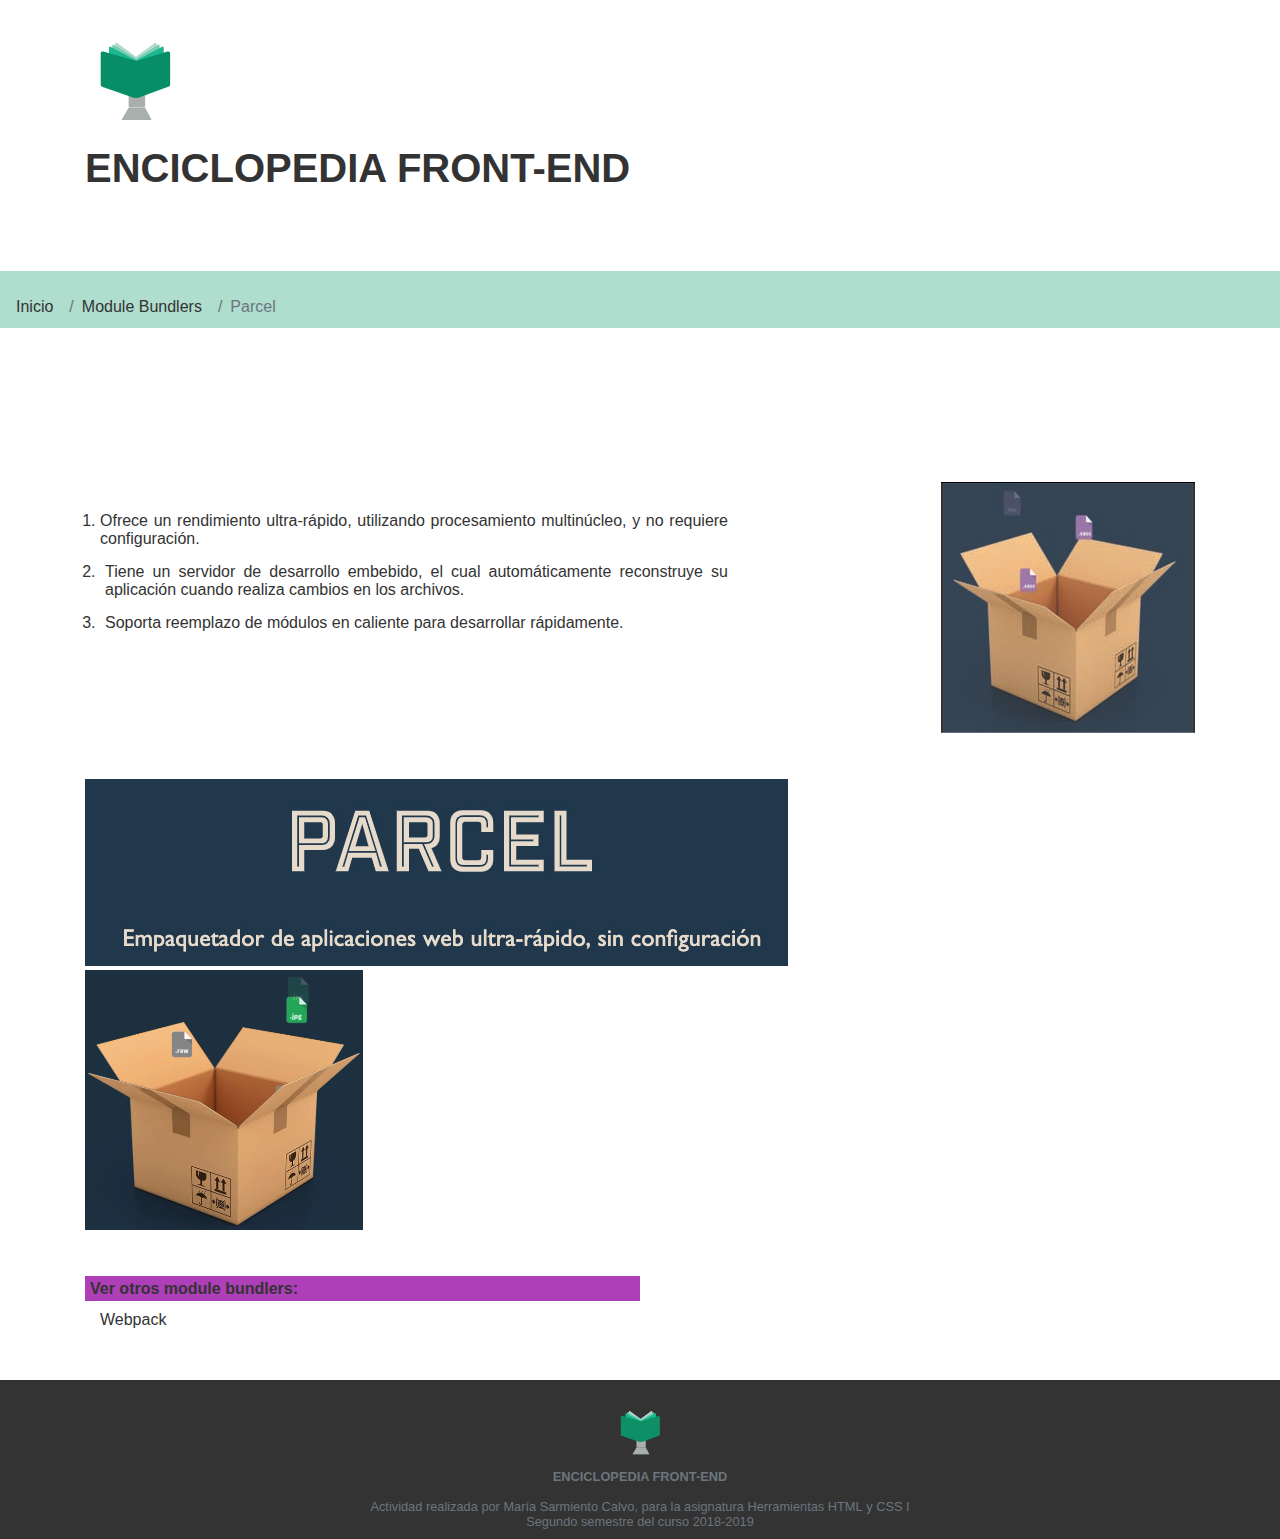
<file: parcelMB.html>
<!DOCTYPE html>
<html lang="es">
<head>
    <meta charset="UTF-8">
    <meta name="viewport" content="width=device-width, initial-scale=1.0">
    <meta http-equiv="X-UA-Compatible" content="ie=edge">
    <title>Parcel Module Bundler</title>
    <link rel="stylesheet" href="/style.e308ff8e.css">
    <link rel="apple-touch-icon" sizes="57x57" href="/apple-icon-57x57.e74c7d36.png">
    <link rel="apple-touch-icon" sizes="60x60" href="/apple-icon-60x60.1fe8aea1.png">
    <link rel="apple-touch-icon" sizes="72x72" href="/apple-icon-72x72.2a21f1a0.png">
    <link rel="apple-touch-icon" sizes="76x76" href="/apple-icon-76x76.eb9a5d22.png">
    <link rel="apple-touch-icon" sizes="114x114" href="/apple-icon-114x114.d1bde067.png">
    <link rel="apple-touch-icon" sizes="120x120" href="/apple-icon-120x120.6eb9aab0.png">
    <link rel="apple-touch-icon" sizes="144x144" href="/apple-icon-144x144.1402facc.png">
    <link rel="apple-touch-icon" sizes="152x152" href="/apple-icon-152x152.c8817259.png">
    <link rel="apple-touch-icon" sizes="180x180" href="/apple-icon-180x180.4ae5f755.png">
    <link rel="icon" type="image/png" sizes="192x192" href="/android-icon-192x192.7042f6b5.png">
    <link rel="icon" type="image/png" sizes="32x32" href="/favicon-32x32.f0ad3bea.png">
    <link rel="icon" type="image/png" sizes="96x96" href="/favicon-96x96.a07a0c67.png">
    <link rel="icon" type="image/png" sizes="16x16" href="/favicon-16x16.9a893991.png">
    <link rel="manifest" href="/images/favicons.ico/manifest.js">
    <meta name="msapplication-TileColor" content="#ffffff">
    <meta name="msapplication-TileImage" content="/ms-icon-144x144.556b8fff.png">
    <meta name="theme-color" content="#ffffff">
<script src="/parcel_img.6b172abc.js"></script><script src="/parcel_medium.b830f06e.js"></script><script src="/parcel_small.49508959.js"></script><script src="/logo_enciclopedia-01.3b870dcb.js"></script></head>
<body>
    <header>
        <div class="container">
            <img class="logo" src="/logo_enciclopedia.50438dca.svg" alt="Logotipo Enciclopedia Front-end" title="Logotipo Enciclopedia Front-end">
            <h1>ENCICLOPEDIA FRONT-END</h1>
        </div>
    </header>
    <main class="main">
        <section>
            <nav aria-label="breadcrumb">
                <ol class="breadcrumb">
                    <li class="breadcrumb-item"><a href="/index.html">Inicio</a></li>
                    <li class="breadcrumb-item"><a href="/modules_bundlers.html">Module Bundlers</a></li>
                    <li class="breadcrumb-item active" aria-current="page">Parcel</li>
                </ol>
            </nav>
        </section>
        <section class="fe_lang">
            <article>
                <div class="container">
                    <h2>Parcel</h2>
                    <div class="container-details">
                        <div class="floatLeft">
                            <ol>
                                <li>Ofrece un rendimiento ultra-r&aacute;pido, utilizando procesamiento multin&uacute;cleo, y no requiere configuraci&oacute;n.</li>
                                <li>Tiene un servidor de desarrollo embebido, el cual autom&aacute;ticamente reconstruye su aplicaci&oacute;n cuando realiza cambios en los archivos.</li>
                                <li>Soporta reemplazo de m&oacute;dulos en caliente para desarrollar r&aacute;pidamente.</li>
                            </ol>
                        </div>
                        <div class="floatRight">
                            <img src="/parcel_img.6b172abc.jpg" alt="logo de Parcel">
                        </div>
                    </div>
                </div>
            </article>
        </section>
        <section class="fe_lang">
            <article>
                <div class="container">
                    <div class="container-details">                 
                        <div>
                            <picture>
                                <source media="(min-width: 800px)" srcset="/parcel_medium.b830f06e.jpg">
                                <source media="(max-width: 600px)" srcset="/parcel_small.49508959.jpg">
                                <img src="/parcel_small.49508959.jpg" alt="parcel">
                            </picture>
                        </div>
                        <div>
                            <video autoplay="" loop="" muted="" style="width: 25%">
                                <source src="/parcel_anim.8f6d0b16.mov">
                            </video>
                        </div>
                    </div> 
                </div>
            </article>
        </section>
        <section class="fe_lang">
            <article>
                <div class="container">
                    <div class="container-details">
                        <div class="others">
                            <h4>Ver otros module bundlers:</h4>
                            <ul>					 
                                <li><a href="/webpackMB.html">Webpack</a></li>
                            </ul>
                        </div>
                    </div>
                </div></article>
            </section>
    </main>
    <footer>
        <div class="container">
            <img class="logo" src="/logo_enciclopedia-01.3b870dcb.png" alt="Logotipo Enciclopedia Front-end" title="Logotipo Enciclopedia Front-end">
            <span><p>ENCICLOPEDIA FRONT-END</p></span>
            <p>Actividad realizada por Mar&iacute;a Sarmiento Calvo, para la asignatura Herramientas <abbr title="HyperText Markup Language" lang="en">HTML</abbr> y <abbr title="Cascading Style Sheets" lang="en">CSS</abbr> I</p>
            <p>Segundo semestre del curso 2018-2019</p>
        </div>
    </footer>
</body>
</html>
</file>
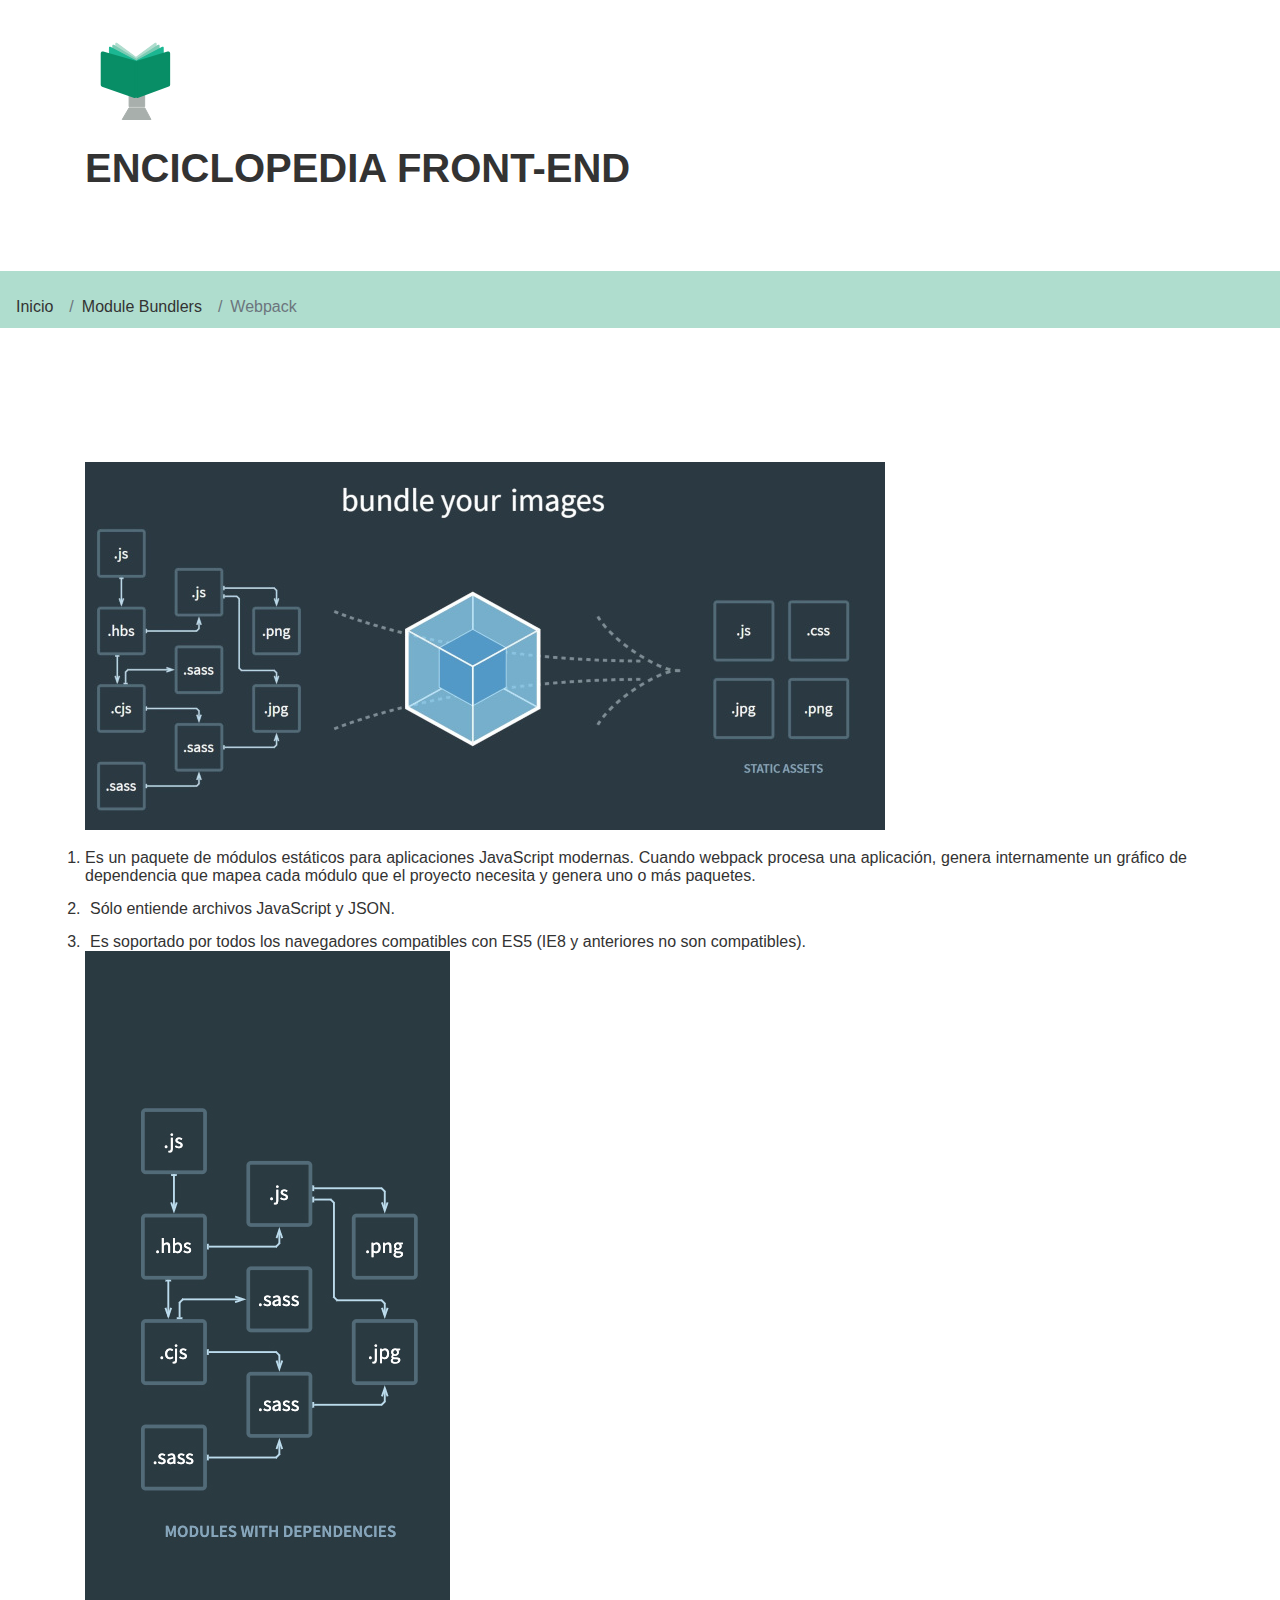
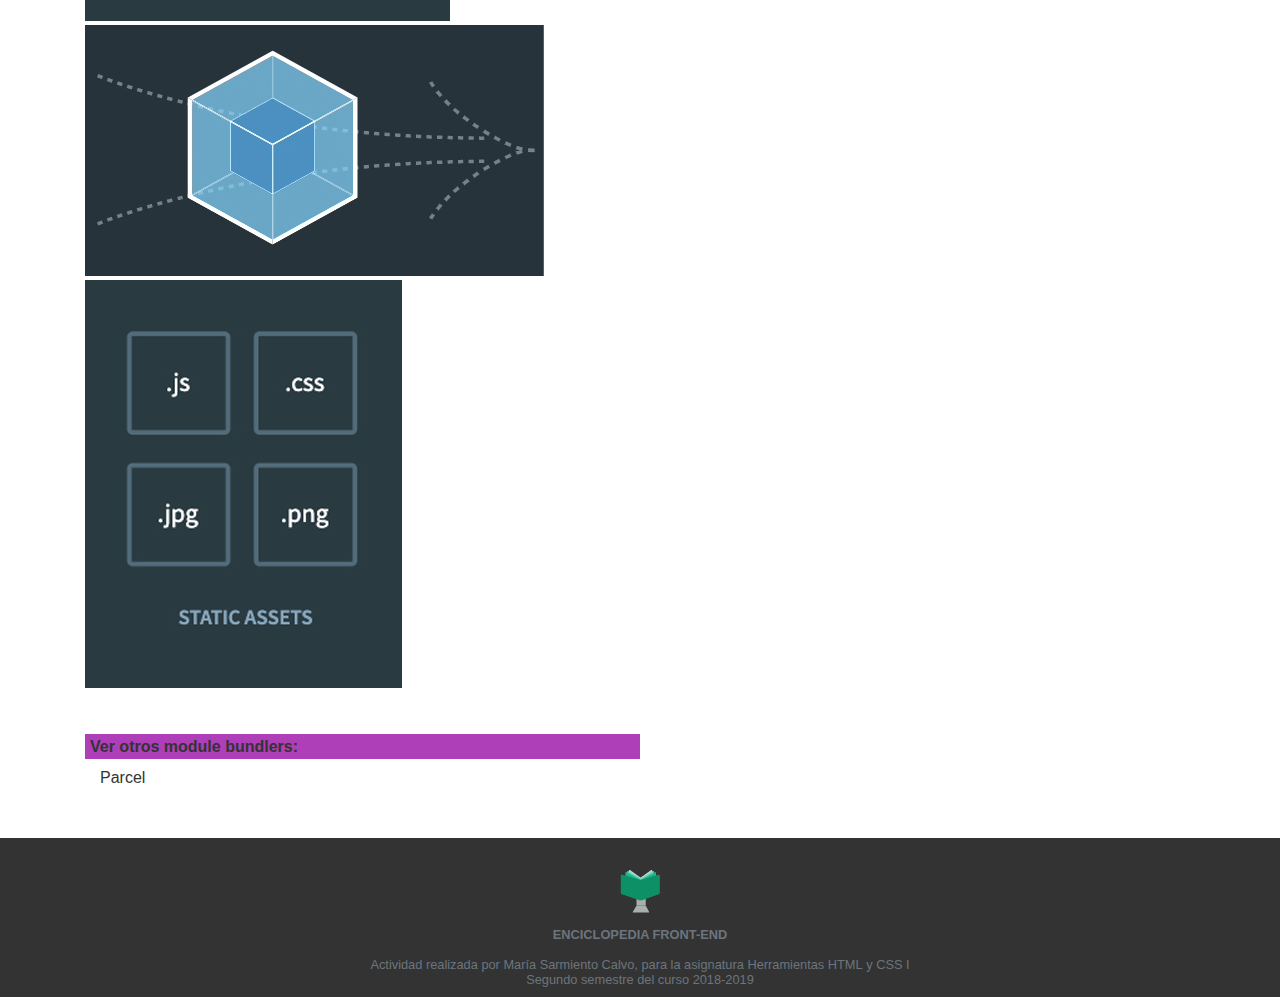
<file: webpackMB.html>
<!DOCTYPE html>
<html lang="es">
<head>
    <meta charset="UTF-8">
    <meta name="viewport" content="width=device-width, initial-scale=1.0">
    <meta http-equiv="X-UA-Compatible" content="ie=edge">
    <title>Webpack Module Bundler</title>
    <link rel="stylesheet" href="/style.e308ff8e.css">
    <link rel="apple-touch-icon" sizes="57x57" href="/apple-icon-57x57.e74c7d36.png">
    <link rel="apple-touch-icon" sizes="60x60" href="/apple-icon-60x60.1fe8aea1.png">
    <link rel="apple-touch-icon" sizes="72x72" href="/apple-icon-72x72.2a21f1a0.png">
    <link rel="apple-touch-icon" sizes="76x76" href="/apple-icon-76x76.eb9a5d22.png">
    <link rel="apple-touch-icon" sizes="114x114" href="/apple-icon-114x114.d1bde067.png">
    <link rel="apple-touch-icon" sizes="120x120" href="/apple-icon-120x120.6eb9aab0.png">
    <link rel="apple-touch-icon" sizes="144x144" href="/apple-icon-144x144.1402facc.png">
    <link rel="apple-touch-icon" sizes="152x152" href="/apple-icon-152x152.c8817259.png">
    <link rel="apple-touch-icon" sizes="180x180" href="/apple-icon-180x180.4ae5f755.png">
    <link rel="icon" type="image/png" sizes="192x192" href="/android-icon-192x192.7042f6b5.png">
    <link rel="icon" type="image/png" sizes="32x32" href="/favicon-32x32.f0ad3bea.png">
    <link rel="icon" type="image/png" sizes="96x96" href="/favicon-96x96.a07a0c67.png">
    <link rel="icon" type="image/png" sizes="16x16" href="/favicon-16x16.9a893991.png">
    <link rel="manifest" href="/images/favicons.ico/manifest.js">
    <meta name="msapplication-TileColor" content="#ffffff">
    <meta name="msapplication-TileImage" content="/ms-icon-144x144.556b8fff.png">
    <meta name="theme-color" content="#ffffff">
<script src="/webpack_large.2746732d.js"></script><script src="/webpack_medium.8abc3b49.js"></script><script src="/webpack_small.20a640bb.js"></script><script src="/webpack_modules_medium.d81551ff.js"></script><script src="/webpack_modules_small.79e94653.js"></script><script src="/webpack_assets_medium.82a0a328.js"></script><script src="/webpack_assets_small.30b035f0.js"></script><script src="/parcelMB.js"></script></head>
<body>
    <header>
        <div class="container">
            <img class="logo" src="/logo_enciclopedia.50438dca.svg" alt="Logotipo Enciclopedia Front-end" title="Logotipo Enciclopedia Front-end">
            <h1>ENCICLOPEDIA FRONT-END</h1>
        </div>
    </header>
    <main class="main">
        <section>
            <nav aria-label="breadcrumb">
                <ol class="breadcrumb">
                    <li class="breadcrumb-item"><a href="/index.html">Inicio</a></li>
                    <li class="breadcrumb-item"><a href="/modules_bundlers.html">Module Bundlers</a></li>
                    <li class="breadcrumb-item active" aria-current="page">Webpack</li>
                </ol>
            </nav>
        </section>
        <section class="fe_lang">
            <article>
                <div class="container">
                    <h2>Webpack</h2>
                    <div class="destacada">
                        <picture>
                            <source media="(min-width: 800px)" srcset="/webpack_large.2746732d.jpg">
                            <source media="(min-width: 600px)" srcset="/webpack_medium.8abc3b49.jpg">
                            <source media="(max-width: 600px)" srcset="/webpack_small.20a640bb.jpg">

                            <img src="/webpack_small.20a640bb.jpg" alt="webpack">
                        </picture>
                    </div>
                    <div class="">
                        <ol>
                            <li>Es un paquete de módulos estáticos para aplicaciones JavaScript modernas. Cuando webpack procesa una aplicación, genera internamente un gráfico de dependencia que mapea cada módulo que el proyecto necesita y genera uno o más paquetes.</li>
                            <li>Sólo entiende archivos JavaScript y JSON.</li>
                            <li>Es soportado por todos los navegadores compatibles con ES5 (IE8 y anteriores no son compatibles).</li>
                        </ol>
                    </div>
                    <div>
                        <!--<img src="images/webpack_modules_medium.jpg"
                            srcset="images/webpack_modules_medium.jpg 365w, images/webpack_modules_small.jpg 317w"
                            sizes="(max-width: 800px) 33vw, (max-width: 480px) 50vw, 254px"
                            alt="webpack modules">-->
                            <picture>
                                <source media="(min-width: 800px)" srcset="/webpack_modules_medium.d81551ff.jpg">
                                <source media="(max-width: 600px)" srcset="/webpack_modules_small.79e94653.jpg">
        
                                <img src="/webpack_modules_small.79e94653.jpg" alt="modulos webpack">
                            </picture>
                    </div>
                    <div>
                        <video autoplay="" loop="" muted="">
                            <source src="/webpack_anim.56c10a11.mov">
                        </video>
                    </div>
                    <div>
                        <picture>
                            <source media="(min-width: 800px)" srcset="/webpack_assets_medium.82a0a328.jpg">
                            <source media="(max-width: 600px)" srcset="/webpack_assets_small.30b035f0.jpg">
            
                            <img src="/webpack_assets_small.30b035f0.jpg" alt="modulos webpack">
                        </picture>
                    </div>
                </div>
            </article>
        </section>
        <section class="fe_lang">
            <article>
                <div class="container">
                    <div class="container-details">
                        <div class="others">
                            <h4>Ver otros module bundlers:</h4>
                            <ul>					 
                                <li><a href="/parcelMB.html">Parcel</a></li>
                            </ul>
                        </div>
                    </div>
                </div></article>
            </section>
    </main>
    <footer>
        <div class="container">
            <img class="logo" src="/logo_enciclopedia-01.3b870dcb.png" alt="Logotipo Enciclopedia Front-end" title="Logotipo Enciclopedia Front-end">
            <span><p>ENCICLOPEDIA FRONT-END</p></span>
            <p>Actividad realizada por Mar&iacute;a Sarmiento Calvo, para la asignatura Herramientas <abbr title="HyperText Markup Language" lang="en">HTML</abbr> y <abbr title="Cascading Style Sheets" lang="en">CSS</abbr> I</p>
            <p>Segundo semestre del curso 2018-2019</p>
        </div>
    </footer>
</body>
</html>
</file>
<file: style.e308ff8e.css>
/*@import "@fortawesome/fontawesome-free/css/all.css"; */

* {
  margin: 0;
  padding: 0;
  box-sizing: border-box;
}
html {
  position: relative;
  min-height: 100%;
}
body {
  margin-bottom: 200px;
  font-family: Arial, Helvetica, sans-serif;
  font-size: 100%;
  color: #333;
}

main {
  overflow: auto;
}

section {
  overflow: auto;
  /*padding-top: 10px;*/
  padding-bottom: 10px;
}

.floatLeft {
  float: left;
  margin-top: 20px;
}  

.floatLeft img {
  display: block;
  margin: auto;
  width: 40%;
  height: 40%;
}

.container {
  margin-top: 2em;
  /*text-align: center;*/
  padding-right: 15px;
  padding-left: 15px;
  margin-right: auto;
  margin-left: auto;
  width: 100%;
}

span p {
  margin-top: 2em;
}

.logo {
  width: 100px;
  height: 100px;
}

h1 {
  margin-top: 10px;
  margin-bottom: 2em;
  font-size: 2.5rem;
}

h2 {
  margin-top: 1em;
  margin-bottom: 1em;
}

.container h3 {
  text-align: justify;
}

/* Navegacion principal index.html */

.main_nav {
  text-align: center;
}

nav ul {
  list-style: none;
  background-color: #5abea4;
  line-height: 2em;
  
}

nav ul li {
  display: inline-block;
  padding-top: 15px;
  padding-left: 15px;
  padding-right: 15px;
  font-size: 1.5rem;
  font-weight: 700;
}

nav ul li:first-child {
  padding-left: 0;
}

nav ul li:last-child {
  padding-right: 0;
}

nav ul li a {
  border-bottom: none;
}

nav ul li a:hover {
  color: #fff;
}

nav ul li.li_right {
  border-left: 4px solid #fff;
}

a {
  color: #333;
  text-decoration: none;
}

/* Lista ordenada */

ol li {
  margin-top: 10px;
  padding-top: 5px;
  padding-left: 5px;
  padding-right: 8px;
  text-align: justify;
}

ol li:first-child {
  padding-left: 0;
}

ol li:last-child {
  padding-right: 0;
}

abbr {
  text-decoration: none;
}

.mb, .fe {
  background-color: #f0f0f0;
}

.mb h4, .fe h4 {
  text-align: center;
  background-color: #3eb991;
}

.fe h4 {
  text-align: center;
  background-color: #e9a820;
}

.mb p, .fe p {
  padding: 10px;
  text-align: justify;
}

/* Navegación Breadcrumb (Miga de pan) */

.breadcrumb {
  background-color: #AFDDCE;
  border-radius: 0rem !important;
  display: -webkit-box;
  display: flex;
  flex-wrap: wrap;
  padding: 0.75rem 1rem;
  margin-bottom: 1rem;
  list-style: none;
}

.breadcrumb a:hover {
  color: #22272D;
}

.breadcrumb-item + .breadcrumb-item {
  padding-left: 0.5rem;
}

.breadcrumb-item + .breadcrumb-item::before {
  display: inline-block;
  padding-right: 0.5rem;
  color: #6c757d;
  content: "/";
}

.breadcrumb-item + .breadcrumb-item:hover::before {
  text-decoration: underline;
}

.breadcrumb-item + .breadcrumb-item:hover::before {
  text-decoration: none;
}

.breadcrumb-item.active {
  color: #6c757d;
}

.others h4 {
  background-color: #af3eb9;
  line-height: 25px;
  text-align: left;
  width: 50%;
  margin-bottom: 5px;
  padding-left: 5px;
}

/* Lista no ordenada */
ul {
  list-style: none;
}

ul li {
  padding-top: 5px;
  text-align: justify;
}

ul li:first-child {
  padding-left: 15px;
}

ul li:last-child {
  padding-right: 0;
}


/* =======================================================
   Adaptacion de los contenidos de la clase .container
a los diferentes tamaños de dispositivos
========================================================== */

@media (min-width: 576px) {
  .container {
    max-width: 540px;
  }
}

@media (min-width: 768px) {
  .container {
    max-width: 720px;
  }
  
  .floatLeft {
    float: left;
    margin-top: 20px;
  } 

  .floatRight {
    float: right;
    margin-top: 20px;
    padding-left: 20px;
  }

  .mb div.floatLeft {
    width: 50%;
    padding: 15px;
  }
 
 .fe_lang div.floatLeft{
    width: 60%;
    padding: 15px;
  }

  .fe div.floatLeft {
    width: 33%;
    padding: 15px;
  }


  .btn-breadcrumb { 
    margin-left: 10px; 
    margin-right: 10px; 
    width: calc(100% - 20px) !important; 
}
}

@media (min-width: 992px) {
  .container {
    max-width: 960px;
  }
}

@media (min-width: 1200px) {
  .container {
    max-width: 1140px;
  }
}

/* ====== footer ======== */

footer {
  background-color: #333;
  color: #6c757d;
  /*height: 18%;*/
  font-size: 0.8em;
  position: absolute;
  bottom: 0;
  width: 100%;
  /*padding-top: 15px;*/
  padding-bottom: 10px;
  text-align: center;
}

footer div.container img {
  width: 5%;
  height: 5%;
}

footer span p {
  font-weight: bold;
  margin-top: 5px;
  margin-bottom: 15px;
}

/* Transición clip-path */
footer img{
  -webkit-clip-path: polygon(50% 0%, 100% 0%, 100% 40%, 100% 55%, 100% 100%, 50% 100%, 0% 100%, 0% 55%, 0% 40%, 0% 0%);
          clip-path: polygon(50% 0%, 100% 0%, 100% 40%, 100% 55%, 100% 100%, 50% 100%, 0% 100%, 0% 55%, 0% 40%, 0% 0%);
  -webkit-transition: all 2s;
  transition: all 2s;
}

/* Evento hover: se crea una estrella al pasar el ratón por el logotipo con clip-path */
footer img:hover{
  -webkit-clip-path: polygon(50% 5%, 57% 40%, 80% 40%, 60% 55%, 70% 90%, 50% 70%, 30% 90%, 40% 55%, 20% 40%, 43% 40%);
          clip-path: polygon(50% 5%, 57% 40%, 80% 40%, 60% 55%, 70% 90%, 50% 70%, 30% 90%, 40% 55%, 20% 40%, 43% 40%);
  background-color: #088E66;

}

/* Animacion de los titulos h2 */

h2{
  width: 100%;
  float: left;
  -webkit-clip-path: polygon(100% 0, 100% 100%, 0 100%, 0 80%);
  clip-path: polygon(100% 0, 100% 100%, 0 100%, 0 80%);
  -webkit-transform: translateY(-50px);
          transform: translateY(-50px);
  opacity: 0;
  -webkit-animation-name: titleAnimation;
          animation-name: titleAnimation;
  -webkit-animation-timing-function:ease;
          animation-timing-function:ease;
  -webkit-animation-duration: 3s;
          animation-duration: 3s;

 -webkit-animation-fill-mode: forwards;
}

@-webkit-keyframes titleAnimation {
  0% {
    -webkit-transform: translateY(-50px);
            transform: translateY(-50px);
    opacity: 0;
    -webkit-clip-path: polygon(100% 0, 100% 100%, 0 100%, 0 80%);
    clip-path: polygon(100% 0, 100% 100%, 0 100%, 0 80%);
  }
  20% {
    -webkit-transform: translateY(0);
            transform: translateY(0);
    opacity: 1;
    -webkit-clip-path: polygon(100% 0, 100% 100%, 0 100%, 0 15%);
    clip-path: polygon(100% 0, 100% 100%, 0 100%, 0 15%);
  }
  40% {
     -webkit-transform: translateY(0);
             transform: translateY(0);
     opacity: 1;
    -webkit-clip-path: polygon(100% 0, 100% 100%, 0 100%, 0 15%);
    clip-path: polygon(100% 0, 100% 100%, 0 100%, 0 15%);
  }
  60% {
     -webkit-transform: translateY(50px);
             transform: translateY(50px);
     opacity: 0;
    -webkit-clip-path: polygon(100% 0, 100% -0%, 0 100%, 0 100%);
    clip-path: polygon(100% 0, 100% -0%, 0 100%, 0 100%);
  
  }
  80% {
    -webkit-transform: translateY(50px);
            transform: translateY(50px);
    opacity: 0;
    -webkit-clip-path: polygon(100% 0, 100% 100%, 0 100%, 0 80%);
    clip-path: polygon(100% 0, 100% 100%, 0 100%, 0 80%);
  }
  100% {
    -webkit-transform: translateY(0);
            transform: translateY(0);
    opacity: 1;
    -webkit-clip-path: polygon(100% 0, 100% 100%, 0 100%, 0 15%);
    clip-path: polygon(100% 0, 100% 100%, 0 100%, 0 15%);
  }
  
}

@keyframes titleAnimation {
  0% {
    -webkit-transform: translateY(-50px);
            transform: translateY(-50px);
    opacity: 0;
    -webkit-clip-path: polygon(100% 0, 100% 100%, 0 100%, 0 80%);
    clip-path: polygon(100% 0, 100% 100%, 0 100%, 0 80%);
  }
  20% {
    -webkit-transform: translateY(0);
            transform: translateY(0);
    opacity: 1;
    -webkit-clip-path: polygon(100% 0, 100% 100%, 0 100%, 0 15%);
    clip-path: polygon(100% 0, 100% 100%, 0 100%, 0 15%);
  }
  40% {
     -webkit-transform: translateY(0);
             transform: translateY(0);
     opacity: 1;
    -webkit-clip-path: polygon(100% 0, 100% 100%, 0 100%, 0 15%);
    clip-path: polygon(100% 0, 100% 100%, 0 100%, 0 15%);
  }
  60% {
     -webkit-transform: translateY(50px);
             transform: translateY(50px);
     opacity: 0;
    -webkit-clip-path: polygon(100% 0, 100% -0%, 0 100%, 0 100%);
    clip-path: polygon(100% 0, 100% -0%, 0 100%, 0 100%);
  
  }
  80% {
    -webkit-transform: translateY(50px);
            transform: translateY(50px);
    opacity: 0;
    -webkit-clip-path: polygon(100% 0, 100% 100%, 0 100%, 0 80%);
    clip-path: polygon(100% 0, 100% 100%, 0 100%, 0 80%);
  }
  100% {
    -webkit-transform: translateY(0);
            transform: translateY(0);
    opacity: 1;
    -webkit-clip-path: polygon(100% 0, 100% 100%, 0 100%, 0 15%);
    clip-path: polygon(100% 0, 100% 100%, 0 100%, 0 15%);
  }
  
}

.floatLeft video {
  width: 100%;
}

.floatLeft_wp picture {
  width: 30%;
}

.floatLeft img, .floatRight img {
  max-width: 100%;
  height: auto;
}

/*# sourceMappingURL=/style.e308ff8e.css.map */
</file>
